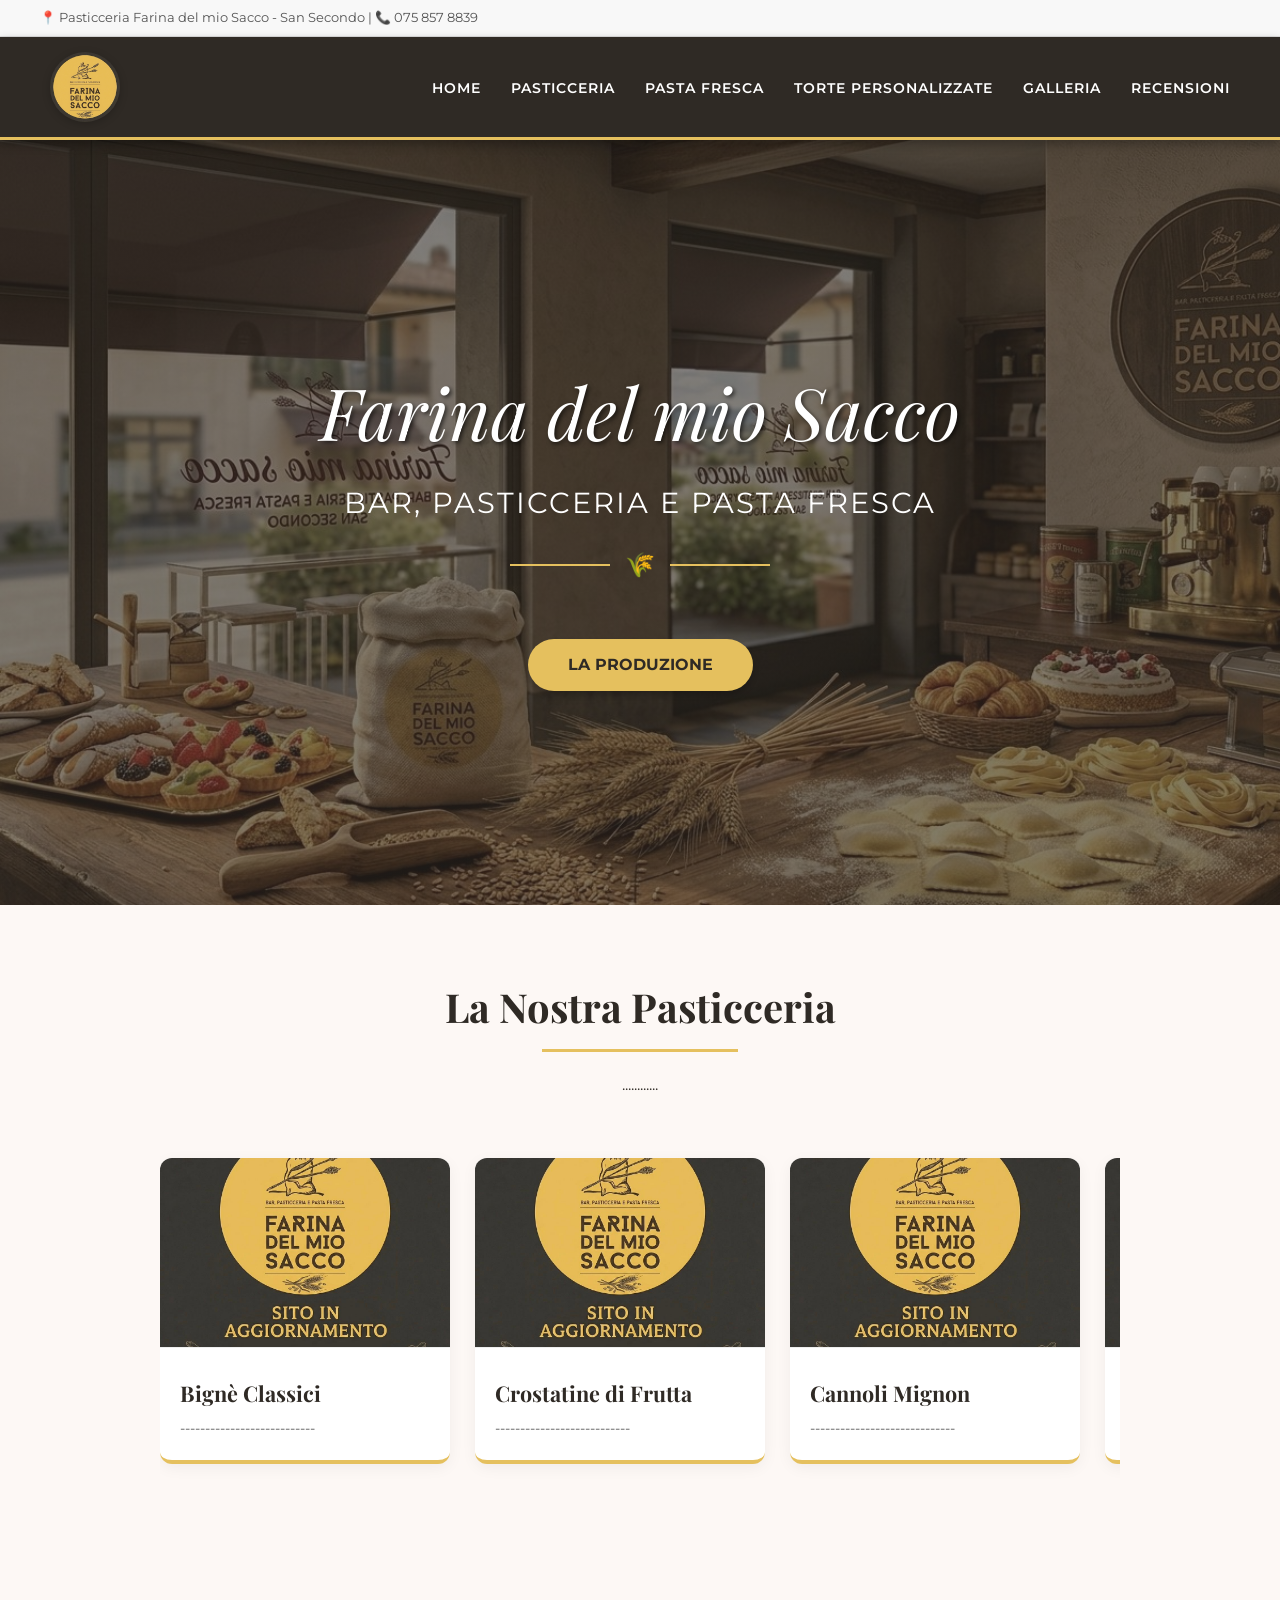
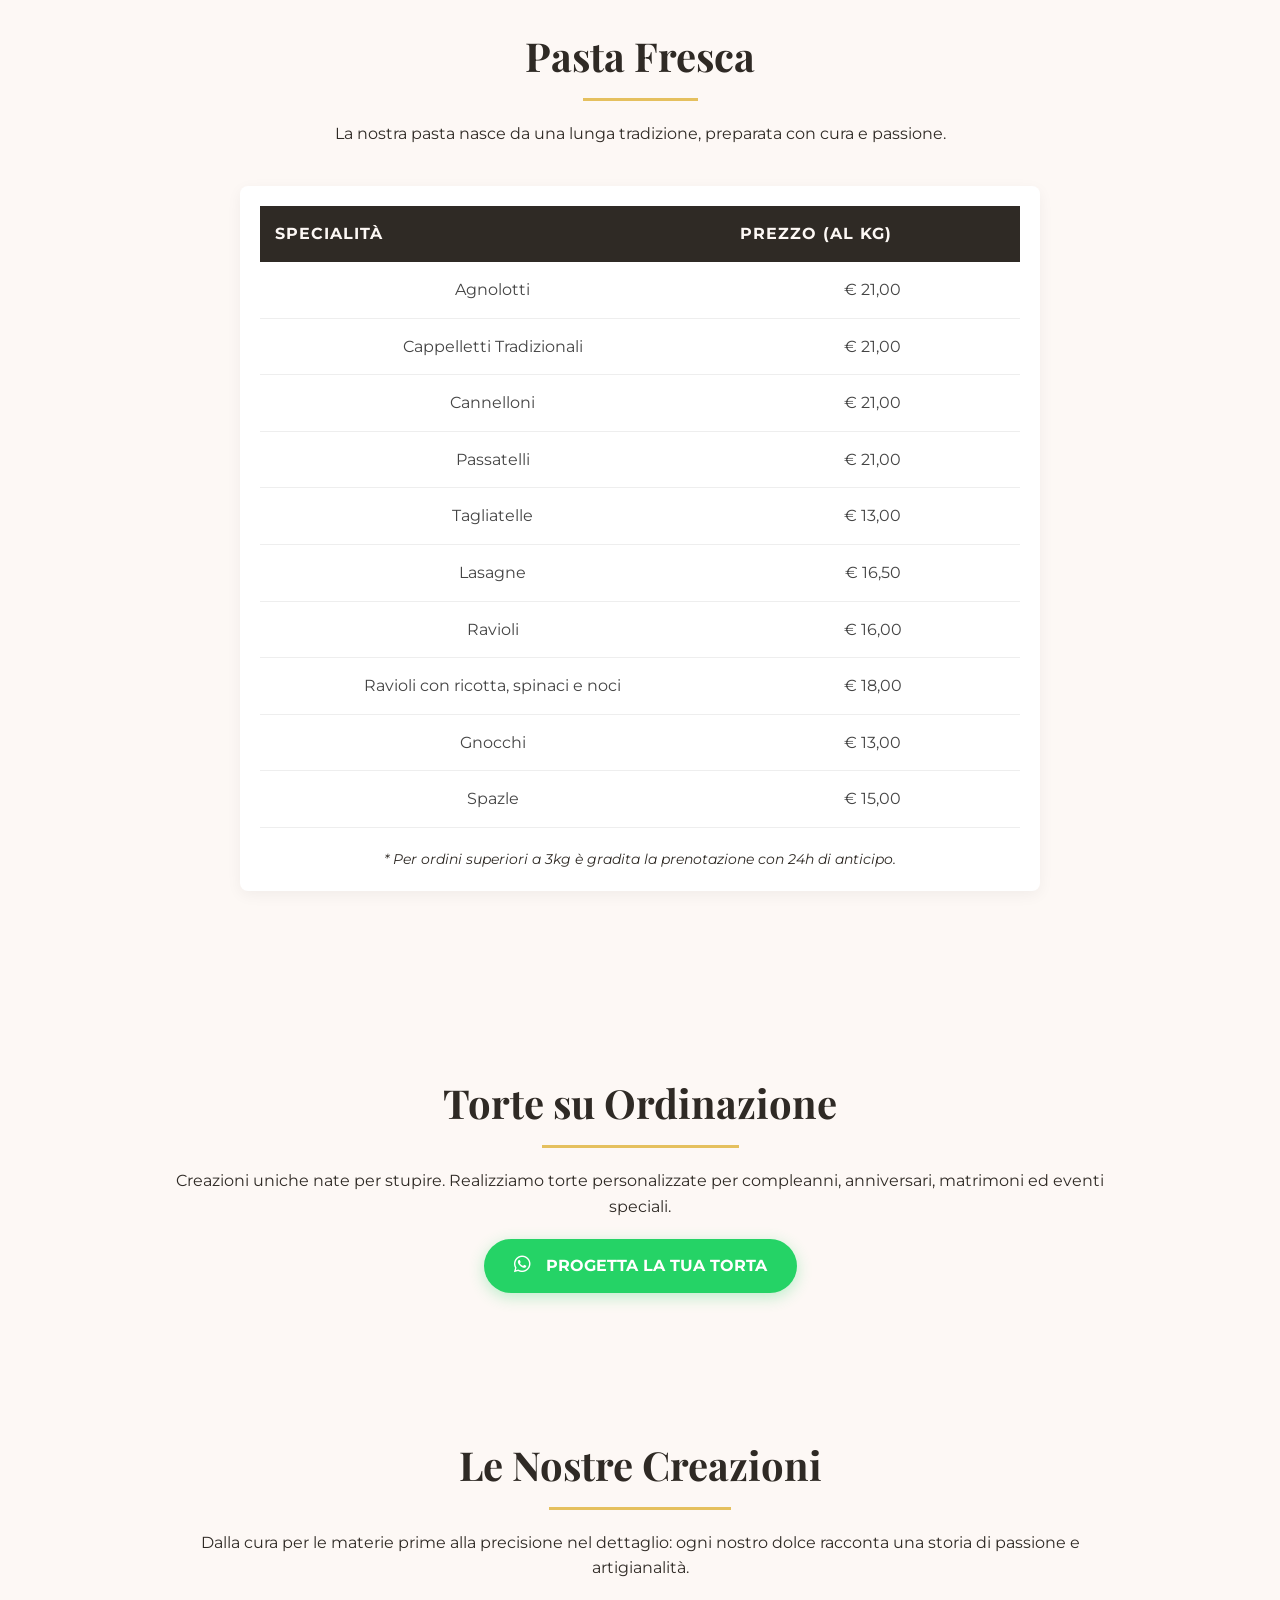
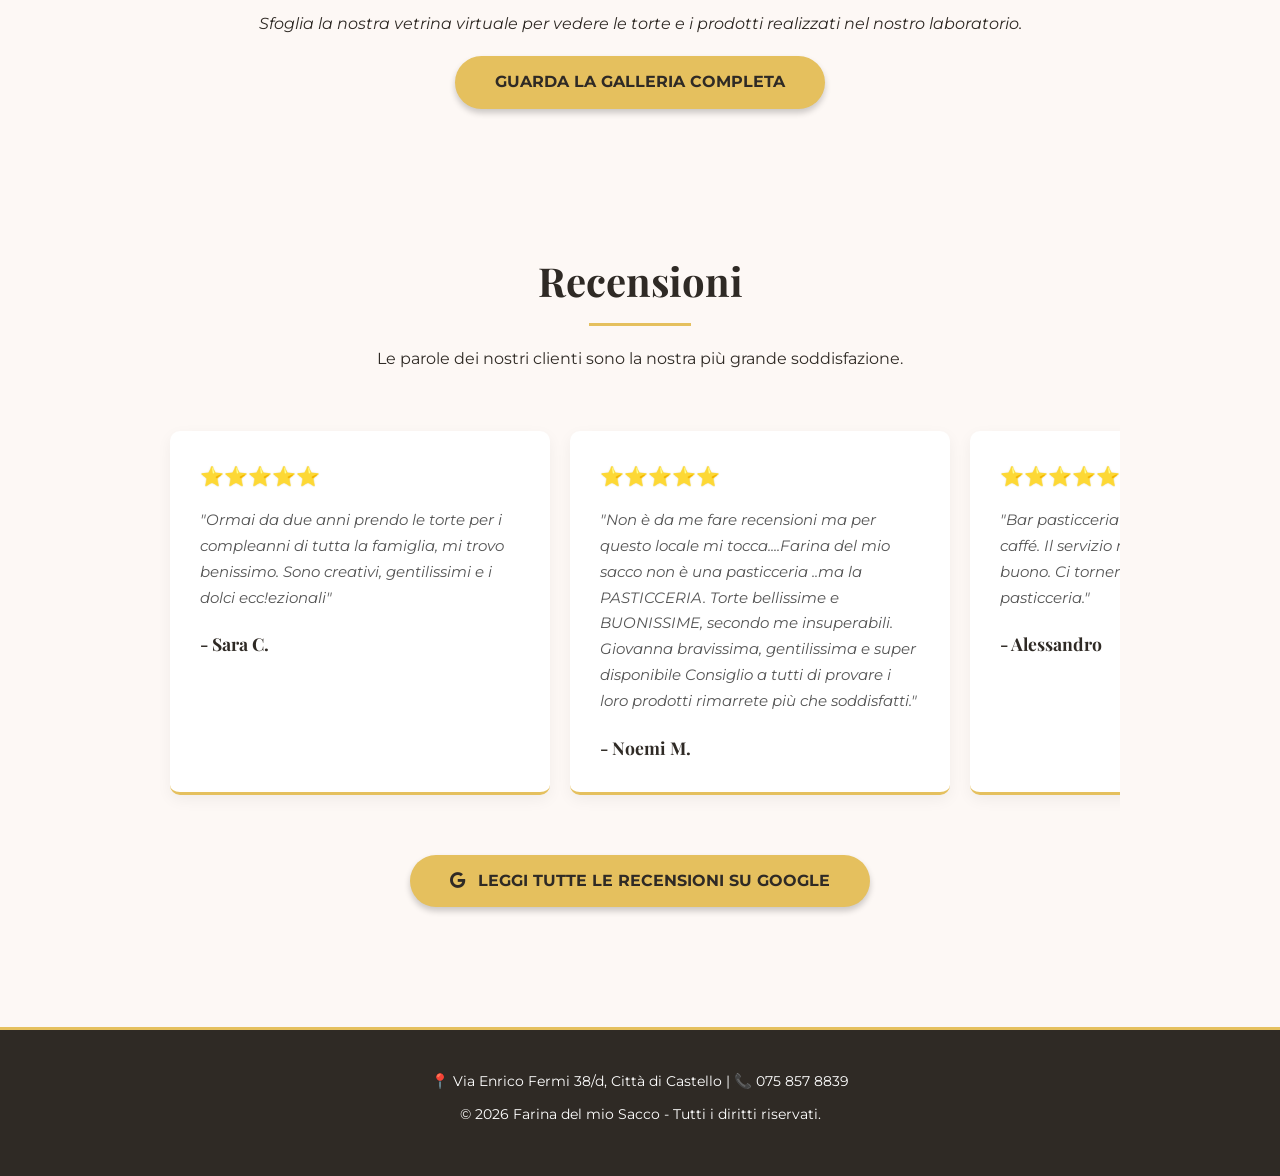
<file: index.html>
<!DOCTYPE html>
<html lang="it">
<head>
    <meta name="google-site-verification" content="fZH92hWPdjXM5qBKkM2mliUqQaB0fxtfPX-ThNQRSbo" />
    <meta charset="UTF-8">
    <meta name="viewport" content="width=device-width, initial-scale=1.0">
    <title>Farina del mio Sacco | Pasticceria e Pasta Fresca</title>
    
    <link rel="preconnect" href="https://fonts.googleapis.com">
    <link rel="preconnect" href="https://fonts.gstatic.com" crossorigin>
    <link href="https://fonts.googleapis.com/css2?family=Playfair+Display:ital,wght@0,400;0,700;1,400&family=Montserrat:wght@400;600&display=swap" rel="stylesheet">
    
    <link rel="stylesheet" href="https://cdnjs.cloudflare.com/ajax/libs/font-awesome/6.0.0/css/all.min.css">
    
    <link rel="icon" type="image/x-icon" href="immagini/logo.ico">
    <link rel="stylesheet" href="style.css">
</head>
<body>

    <div class="top-bar">
        <p>📍 Pasticceria Farina del mio Sacco - San Secondo | 📞 075 857 8839</p>
    </div>

    <header>
        <div class="logo-container">
            <img src="immagini/logo.ico" alt="Logo Farina del mio Sacco" class="logo-img">
        </div>
        
        <div class="menu-toggle" id="mobile-menu">
            <span class="bar"></span>
            <span class="bar"></span>
            <span class="bar"></span>
        </div>
        
        <nav>
            <ul>
                <li><a href="#home">Home</a></li>
                <li><a href="#pasticceria">Pasticceria</a></li>
                <li><a href="#pasta-fresca">Pasta Fresca</a></li>
                <li><a href="#torte">Torte Personalizzate</a></li>
                <li><a href="galleria.html">Galleria</a></li>
                <li><a href="#recensioni">Recensioni</a></li> 
            </ul>
        </nav>
    </header>

    <main>
        <section id="home" class="hero">
            <div class="hero-content">
                <h2 class="hero-title">Farina del mio Sacco</h2>
                <h3 class="hero-subtitle">Bar, Pasticceria e Pasta Fresca</h3>
                
                <div class="decorazione">
                    <span>🌾</span>
                </div>
                
                <a href="#pasticceria" class="btn-oro" style="text-decoration: none; display: inline-block; margin-top: 20px;">La Produzione</a>
            </div>
        </section>
        
        <section id="pasticceria" class="sezione">
            <h2>La Nostra Pasticceria</h2>
            <p>............</p>
            
            <div class="carosello-pasticceria">
                <div class="pasticcino-card">
                    <img src="immagini/aggiornamento.jpeg" alt="Bignè artigianali">
                    <div class="pasticcino-info">
                        <h3>Bignè Classici</h3>
                        <p>---------------------------</p>
                    </div>
                </div>
                
                <div class="pasticcino-card">
                    <img src="immagini/aggiornamento.jpeg" alt="Crostatine di frutta">
                    <div class="pasticcino-info">
                        <h3>Crostatine di Frutta</h3>
                        <p>---------------------------</p>
                    </div>
                </div>
                
                <div class="pasticcino-card">
                    <img src="immagini/aggiornamento.jpeg" alt="Cannoli siciliani mignon">
                    <div class="pasticcino-info">
                        <h3>Cannoli Mignon</h3>
                        <p>-----------------------------</p>
                    </div>
                </div>
                
                <div class="pasticcino-card">
                    <img src="immagini/aggiornamento.jpeg" alt="Millefoglie mignon">
                    <div class="pasticcino-info">
                        <h3>Millefoglie</h3>
                        <p>-----------------------------</p>
                    </div>
                </div>

                <div class="pasticcino-card">
                    <img src="immagini/aggiornamento.jpeg" alt="Biscotteria secca artigianale">
                    <div class="pasticcino-info">
                        <h3>Biscotteria Secca</h3>
                        <p>-----------------------------</p>
                    </div>
                </div>
            </div>
        </section>
        
        <section id="pasta-fresca" class="sezione" style="background-color: var(--panna);">
            <h2 class="titolo-sezione">Pasta Fresca</h2>
            <p>La nostra pasta nasce da una lunga tradizione, preparata con cura e passione.</p>

            <div class="listino-container">
                <table class="tabella-prezzi">
                    <thead>
                        <tr>
                            <th>Specialità</th>
                            <th>Prezzo (al kg)</th>
                        </tr>
                    </thead>
                    <tbody>
                        <tr><td>Agnolotti</td><td>€ 21,00</td></tr>
                        <tr><td>Cappelletti Tradizionali</td><td>€ 21,00</td></tr>
                        <tr><td>Cannelloni</td><td>€ 21,00</td></tr>
                        <tr><td>Passatelli</td><td>€ 21,00</td></tr>
                        <tr><td>Tagliatelle</td><td>€ 13,00</td></tr>
                        <tr><td>Lasagne</td><td>€ 16,50</td></tr>
                        <tr><td>Ravioli</td><td>€ 16,00</td></tr>
                        <tr><td>Ravioli con ricotta, spinaci e noci</td><td>€ 18,00</td></tr>
                        <tr><td>Gnocchi</td><td>€ 13,00</td></tr>
                        <tr><td>Spazle</td><td>€ 15,00</td></tr>
                    </tbody>
                </table>
                
                <p style="margin-top: 20px; font-style: italic; font-size: 0.9rem;">* Per ordini superiori a 3kg è gradita la prenotazione con 24h di anticipo.</p>
            </div>
        </section>

        <section id="torte" class="sezione">
            <h2>Torte su Ordinazione</h2>
            <p>Creazioni uniche nate per stupire. Realizziamo torte personalizzate per compleanni, anniversari, matrimoni ed eventi speciali.</p>
            
            <a href="https://wa.me/3392798903?text=Ciao!%20Vorrei%20progettare%20una%20torta%20personalizzata" target="_blank" class="btn-whatsapp">
                <i class="fab fa-whatsapp icona-wa"></i> Progetta la tua torta
            </a>
        </section>

        <section id="creazioni" class="sezione">
            <h2>Le Nostre Creazioni</h2>
            <p>
                Dalla cura per le materie prime alla precisione nel dettaglio: ogni nostro dolce racconta una storia di passione e artigianalità.
            </p>
            
            <div style="margin-top: 30px;">
                <p style="font-style: italic; margin-bottom: 20px;">Sfoglia la nostra vetrina virtuale per vedere le torte e i prodotti realizzati nel nostro laboratorio.</p>
                <a href="galleria.html" class="btn-oro" style="text-decoration: none;">Guarda la Galleria Completa</a>
            </div>
        </section>

        <section id="recensioni" class="sezione" style="background-color: var(--panna);">
            <h2>Recensioni</h2>
            <p>Le parole dei nostri clienti sono la nostra più grande soddisfazione.</p>
            
            <div class="recensioni-container">
                <div class="recensione-card">
                    <div class="stelle">⭐⭐⭐⭐⭐</div>
                    <p class="testo-recensione">"Ormai da due anni prendo le torte per i compleanni di tutta la famiglia, mi trovo benissimo. Sono creativi, gentilissimi e i dolci ecc!ezionali"</p>
                    <p class="autore">- Sara C.</p>
                </div>
                
                <div class="recensione-card">
                    <div class="stelle">⭐⭐⭐⭐⭐</div>
                    <p class="testo-recensione">"Non è da me fare recensioni ma per questo locale mi tocca....Farina del mio sacco non è una pasticceria ..ma la PASTICCERIA. Torte bellissime e BUONISSIME, secondo me insuperabili. Giovanna bravissima, gentilissima e super disponibile Consiglio a tutti di provare i loro prodotti rimarrete più che soddisfatti."</p>
                    <p class="autore">- Noemi M.</p>
                </div>
                
                <div class="recensione-card">
                    <div class="stelle">⭐⭐⭐⭐⭐</div>
                    <p class="testo-recensione">"Bar pasticceria mi sono fermato per un caffé. Il servizio nulla da dire . Il caffè buono. Ci tornerò per assaggiare la pasticceria."</p>
                    <p class="autore">- Alessandro</p>
                </div>
            </div>

            <div style="margin-top: 40px;">
                <a href="https://www.google.com/search?sca_esv=916ec883b16d68de&rlz=1C1GEWG_itIT1207IT1207&sxsrf=ANbL-n6uOmOM51w5E85HEzWK77GRZ1AlaQ:1779180192511&si=AL3DRZHrmvnFAVQPOO2Bzhf8AX9KZZ6raUI_dT7DG_z0kV2_x5jLBBXtnni8dmRv9dqBs0mQofxEFWSAQfP6rxskqYB1ZJzggoFy2b57uYg4nvMEu3d4UJ2EFOXsXZ8viHp7cwj9z6t8V4RzzjR4Vp45JCCcI7b4Rw%3D%3D&q=FARINA+DEL+MIO+SACCO+Recensioni&sa=X&ved=2ahUKEwiEzfba-sSUAxWq0gIHHf3sL74Q0bkNegQIMhAF&biw=1536&bih=730&dpr=1.25" target="_blank" class="btn-oro" style="text-decoration: none; display: inline-block;">
                    <i class="fab fa-google" style="margin-right: 8px;"></i> Leggi tutte le recensioni su Google
                </a>
            </div>
        </section>
    </main>
    
    <footer>
        <p>📍 Via Enrico Fermi 38/d, Città di Castello | 📞 075 857 8839</p>
        <p>&copy; 2026 Farina del mio Sacco - Tutti i diritti riservati.</p>
    </footer>

    <script src="script.js"></script>
</body>
</html>
</file>
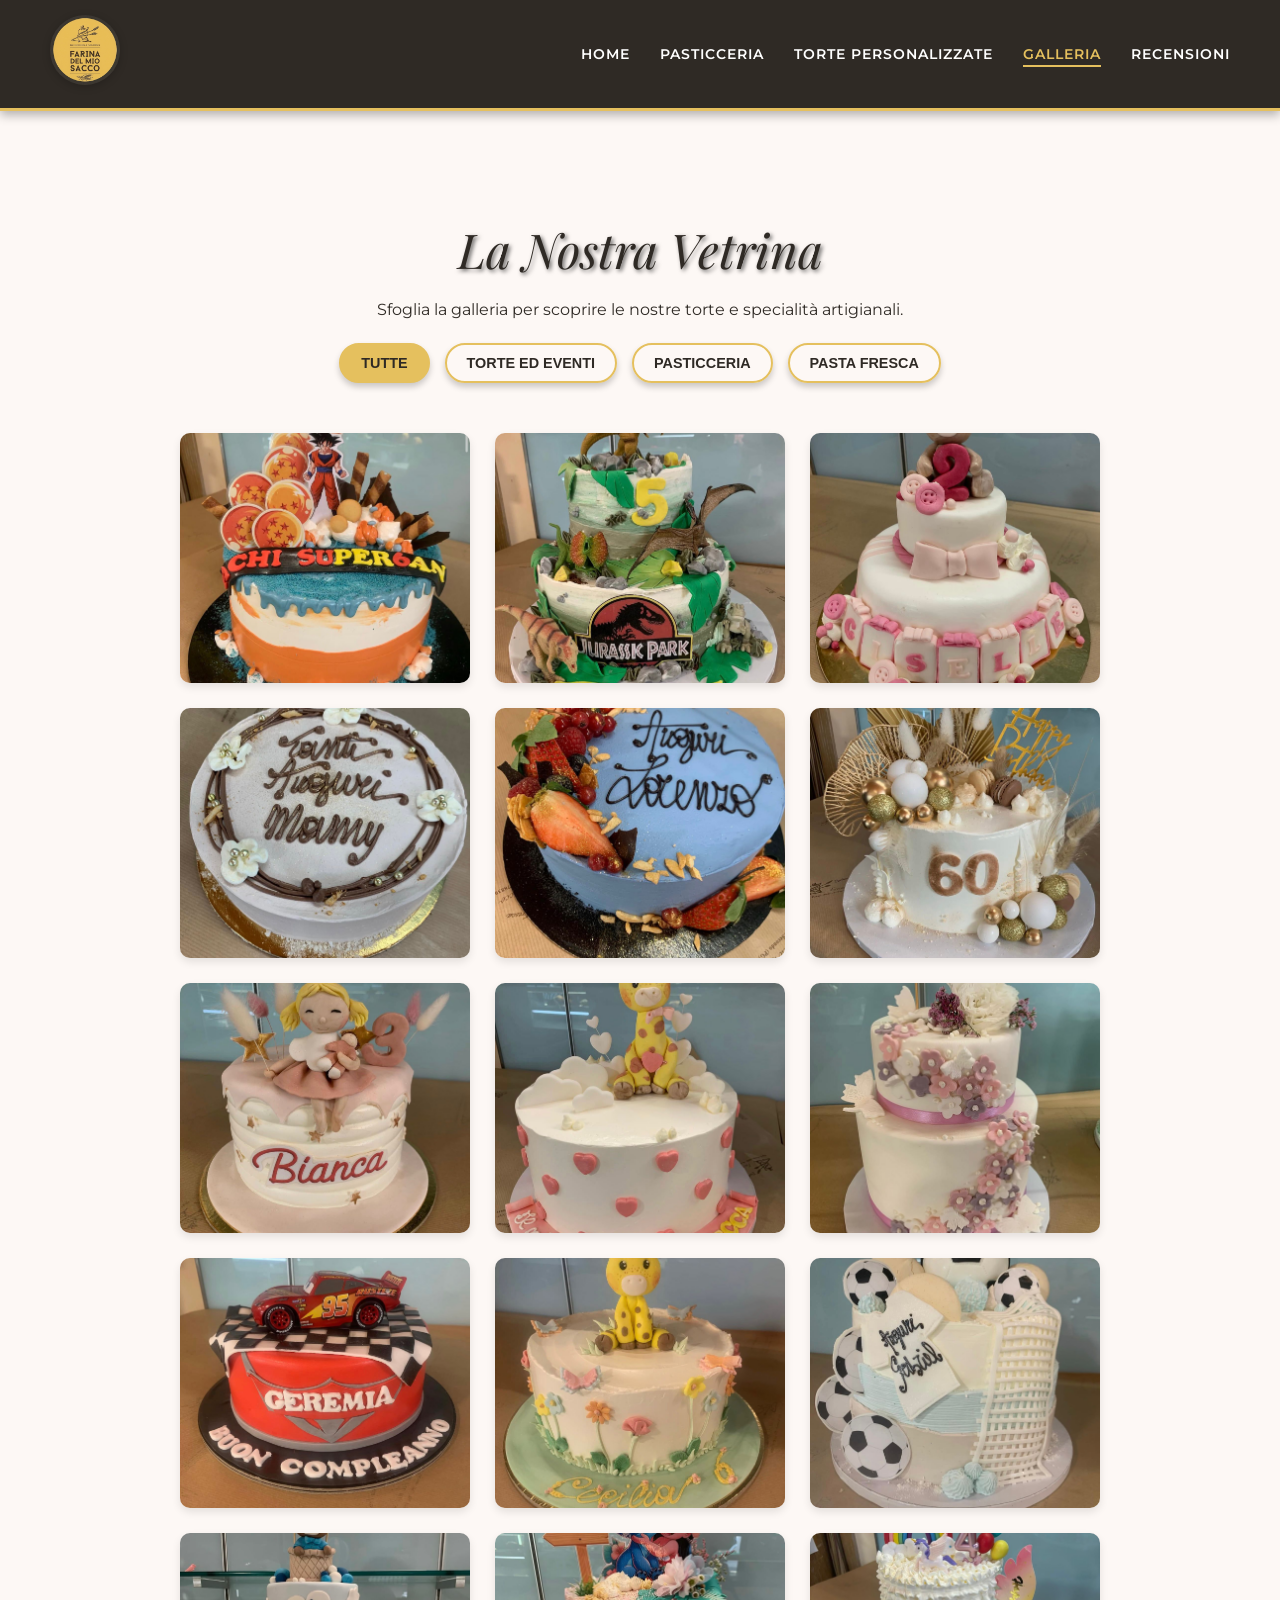
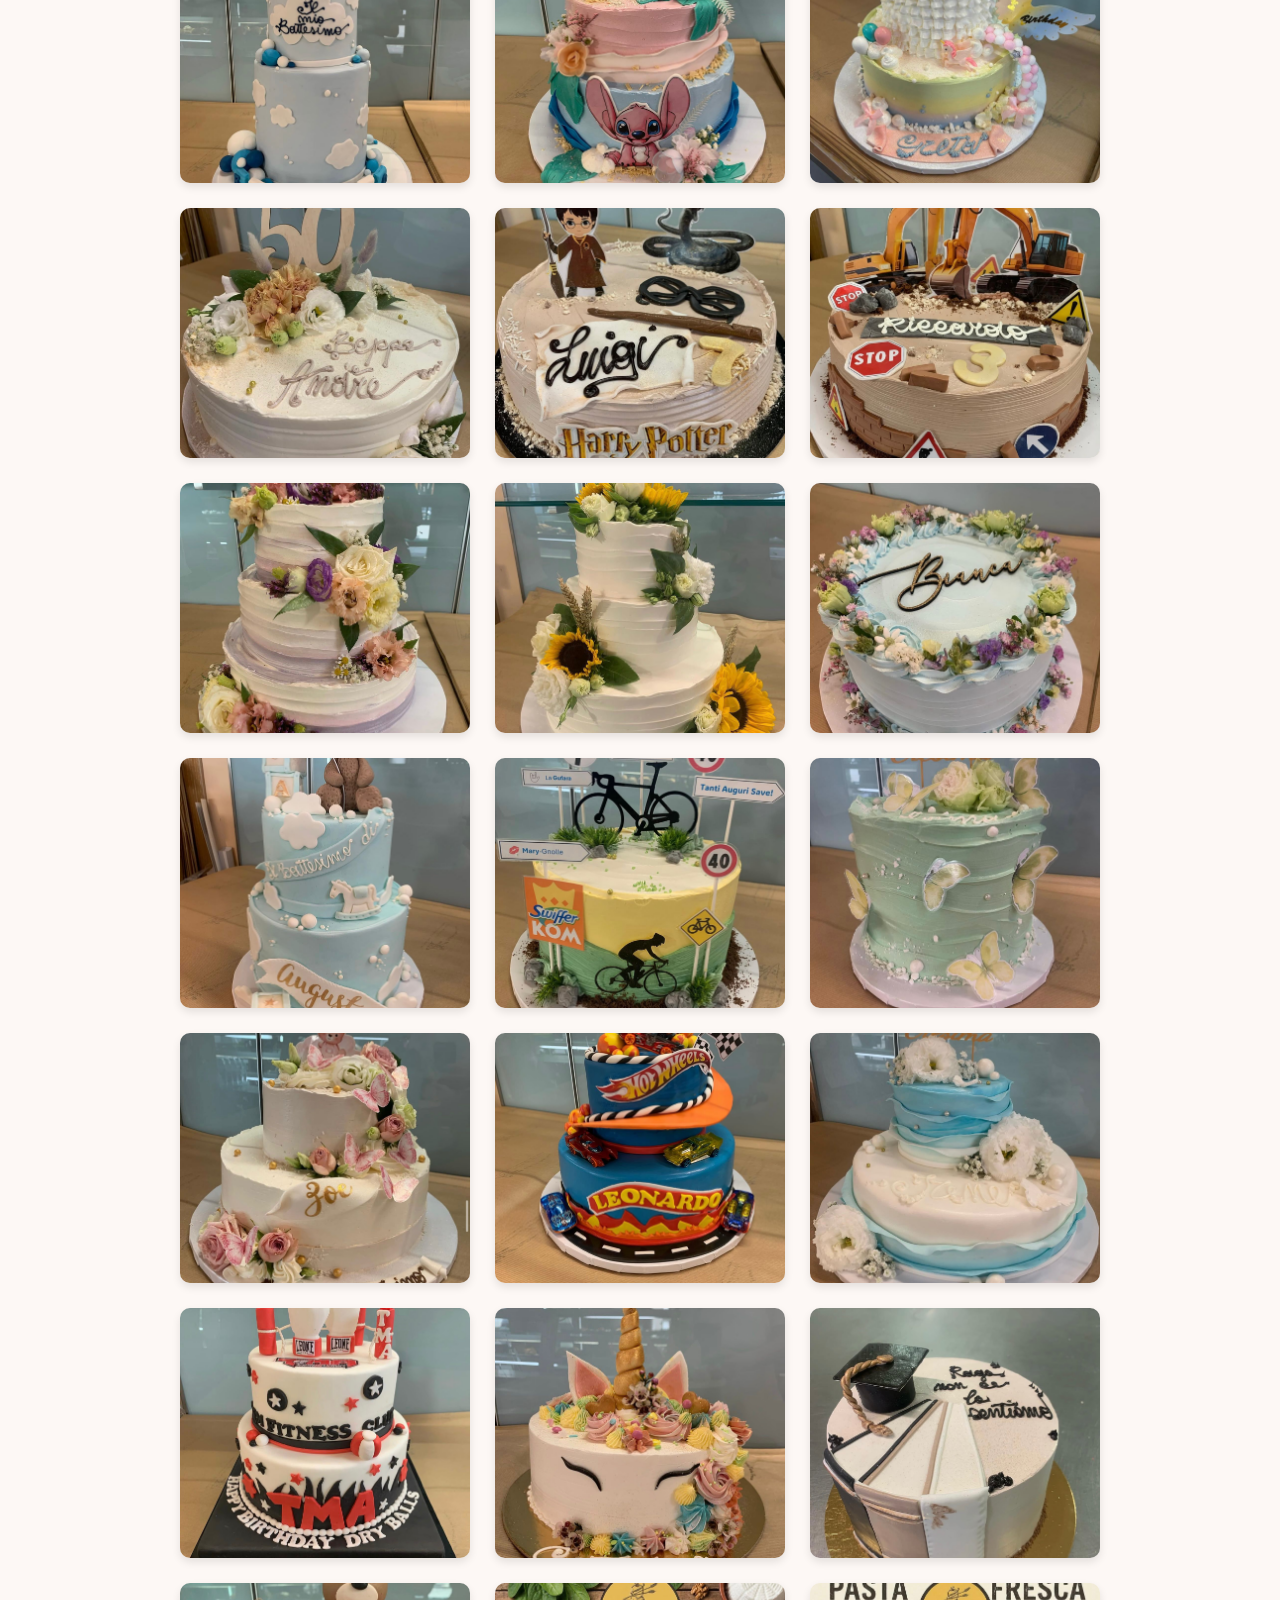
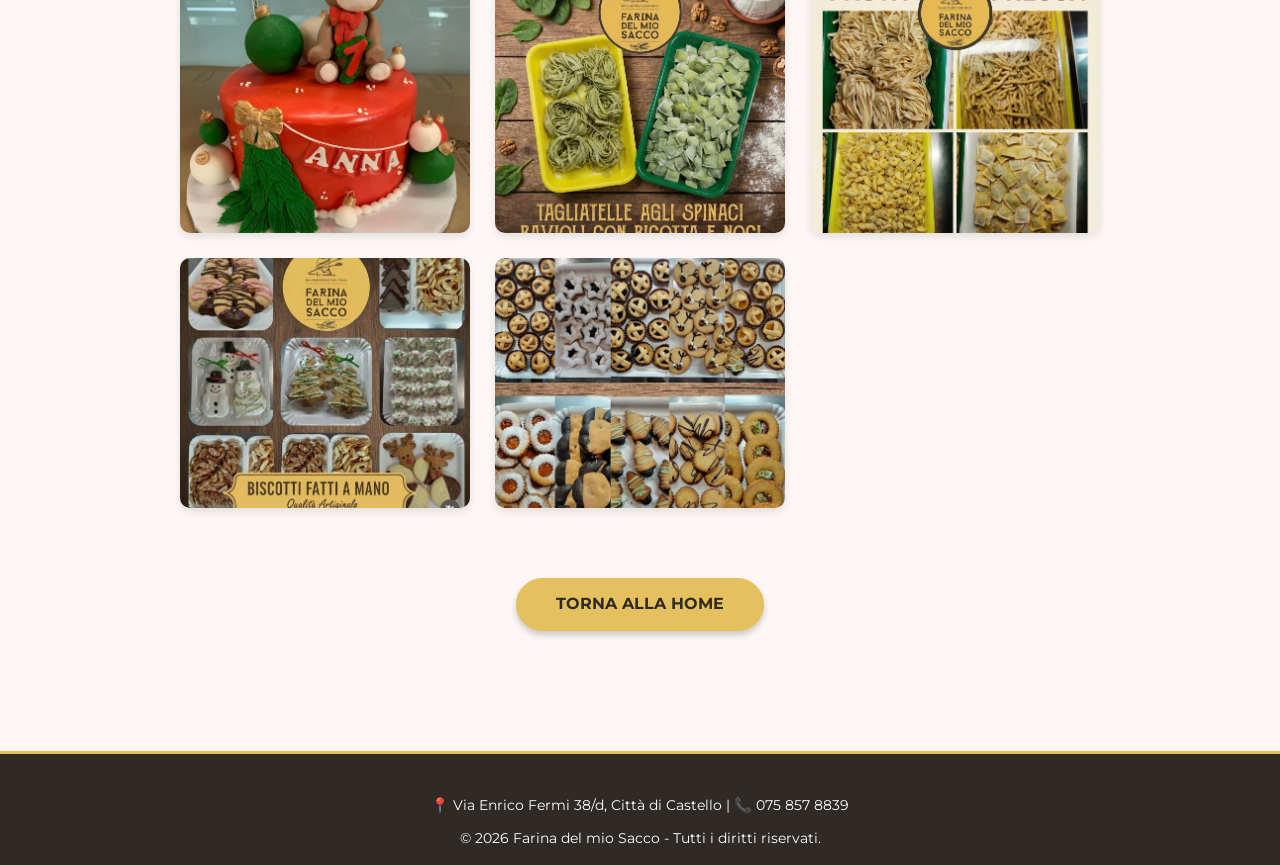
<file: galleria.html>
<!DOCTYPE html>
<html lang="it">
<head>
    <meta charset="UTF-8">
    <meta name="viewport" content="width=device-width, initial-scale=1.0">
    <title>Galleria Creazioni | Farina del mio Sacco</title>
    
    <link rel="preconnect" href="https://fonts.googleapis.com">
    <link rel="preconnect" href="https://fonts.gstatic.com" crossorigin>
    <link href="https://fonts.googleapis.com/css2?family=Playfair+Display:ital,wght@0,400;0,700;1,400&family=Montserrat:wght@400;600&display=swap" rel="stylesheet">
    
    <link rel="icon" type="image/x-icon" href="immagini/logo.ico">
    <link rel="stylesheet" href="style.css">
</head>
<body>

    <header>
        <div class="logo-container">
            <a href="index.html">
                <img src="immagini/logo.ico" alt="Logo" class="logo-img">
            </a>
        </div>
        
        <div class="menu-toggle" id="mobile-menu">
            <span class="bar"></span>
            <span class="bar"></span>
            <span class="bar"></span>
        </div>

        <nav>
            <ul>
                <li><a href="index.html">Home</a></li>
                <li><a href="index.html#pasticceria">Pasticceria</a></li>
                <li><a href="index.html#torte">Torte Personalizzate</a></li>
                <li><a href="galleria.html" class="active">Galleria</a></li>
				<li><a href="index.html#recensioni">Recensioni</a></li>
            </ul>
        </nav>
    </header>

    <main>
        <section class="sezione">
            <h1 class="hero-title" style="color: var(--colore-scuro); font-size: 3rem; margin-top: 30px;">La Nostra Vetrina</h1>
            <p>Sfoglia la galleria per scoprire le nostre torte e specialità artigianali.</p>
            
            <div class="filtri-galleria">
                <button class="btn-filtro active" data-filter="tutte">Tutte</button>
                <button class="btn-filtro" data-filter="torte">Torte ed Eventi</button>
                <button class="btn-filtro" data-filter="mignon">Pasticceria</button>
                <button class="btn-filtro" data-filter="pasta">Pasta Fresca</button>
            </div>

            <div class="griglia-galleria">
                
                <div class="foto-item" data-category="torte">
                    <img src="immagini/torta1.jpeg" alt="Torta Di Compleanno">
                    <div class="overlay"><span>Torta di Compleanno</span></div>
                </div>
				<div class="foto-item" data-category="torte">
                    <img src="immagini/torta2.jpeg" alt="Torta Di Compleanno">
                    <div class="overlay"><span>Torta di Compleanno</span></div>
                </div>
				<div class="foto-item" data-category="torte">
                    <img src="immagini/torta3.jpeg" alt="Torta Di Compleanno">
                    <div class="overlay"><span>Torta di Compleanno</span></div>
                </div>
				<div class="foto-item" data-category="torte">
                    <img src="immagini/torta4.jpeg" alt="Torta Di Compleanno">
                    <div class="overlay"><span>Torta di Compleanno</span></div>
                </div>
				<div class="foto-item" data-category="torte">
                    <img src="immagini/torta5.jpeg" alt="Torta Di Compleanno">
                    <div class="overlay"><span>Torta di Compleanno</span></div>
                </div>
				<div class="foto-item" data-category="torte">
                    <img src="immagini/torta6.jpeg" alt="Torta Di Compleanno">
                    <div class="overlay"><span>Torta di Compleanno</span></div>
                </div>
				<div class="foto-item" data-category="torte">
                    <img src="immagini/torta7.jpeg" alt="Torta Di Compleanno">
                    <div class="overlay"><span>Torta di Compleanno</span></div>
                </div>
				<div class="foto-item" data-category="torte">
                    <img src="immagini/torta8.jpeg" alt="Torta Di Compleanno">
                    <div class="overlay"><span>Torta di Compleanno</span></div>
                </div>
				<div class="foto-item" data-category="torte">
                    <img src="immagini/torta25.jpeg" alt="Torta Di Santa Cresima">
                    <div class="overlay"><span>Torta di Santa Cresima</span></div>
                </div>
				<div class="foto-item" data-category="torte">
                    <img src="immagini/torta9.jpeg" alt="Torta Di Compleanno">
                    <div class="overlay"><span>Torta di Compleanno</span></div>
                </div>
				<div class="foto-item" data-category="torte">
                    <img src="immagini/torta10.jpeg" alt="Torta Di Compleanno">
                    <div class="overlay"><span>Torta di Compleanno</span></div>
                </div>
				<div class="foto-item" data-category="torte">
                    <img src="immagini/torta11.jpeg" alt="Torta Di Compleanno">
                    <div class="overlay"><span>Torta di Compleanno</span></div>
                </div>
				<div class="foto-item" data-category="torte">
                    <img src="immagini/torta12.jpeg" alt="Torta di Battesimo">
                    <div class="overlay"><span>Torta di Battesimo</span></div>
                </div>
				<div class="foto-item" data-category="torte">
                    <img src="immagini/torta13.jpeg" alt="Torta Di Compleanno">
                    <div class="overlay"><span>Torta di Compleanno</span></div>
                </div>
				<div class="foto-item" data-category="torte">
                    <img src="immagini/torta14.jpeg" alt="Torta Di Compleanno">
                    <div class="overlay"><span>Torta di Compleanno</span></div>
                </div>
				<div class="foto-item" data-category="torte">
                    <img src="immagini/torta16.jpeg" alt="Torta Di Anniversario">
                    <div class="overlay"><span>Torta di Anniversario</span></div>
                </div>
				<div class="foto-item" data-category="torte">
                    <img src="immagini/torta17.jpeg" alt="Torta Di Compleanno">
                    <div class="overlay"><span>Torta di Compleanno</span></div>
                </div>
				<div class="foto-item" data-category="torte">
                    <img src="immagini/torta18.jpeg" alt="Torta Di Compleanno">
                    <div class="overlay"><span>Torta di Compleanno</span></div>
                </div>
				<div class="foto-item" data-category="torte">
                    <img src="immagini/torta19.jpeg" alt="Torta Di Matrimonio">
                    <div class="overlay"><span>Torta di Matrimonio</span></div>
                </div>
				<div class="foto-item" data-category="torte">
                    <img src="immagini/torta20.jpeg" alt="Torta Di Matrimonio">
                    <div class="overlay"><span>Torta di Matrimonio</span></div>
                </div>
				<div class="foto-item" data-category="torte">
                    <img src="immagini/torta21.jpeg" alt="Torta Di Compleanno">
                    <div class="overlay"><span>Torta di Compleanno</span></div>
                </div>
				<div class="foto-item" data-category="torte">
                    <img src="immagini/torta22.jpeg" alt="Torta Di Battesimo">
                    <div class="overlay"><span>Torta di Battesimo</span></div>
                </div>
				<div class="foto-item" data-category="torte">
                    <img src="immagini/torta23.jpeg" alt="Torta Di Compleanno">
                    <div class="overlay"><span>Torta di Compleanno</span></div>
                </div>
				<div class="foto-item" data-category="torte">
                    <img src="immagini/torta24.jpeg" alt="Torta Di Santa Cresima">
                    <div class="overlay"><span>Torta di Santa Cresima</span></div>
                </div>
				<div class="foto-item" data-category="torte">
                    <img src="immagini/torta27.jpeg" alt="Torta Di Battesimo">
                    <div class="overlay"><span>Torta di Battesimo</span></div>
                </div>
				<div class="foto-item" data-category="torte">
                    <img src="immagini/torta28.jpeg" alt="Torta Di Compleanno">
                    <div class="overlay"><span>Torta di Compleanno</span></div>
                </div>
				<div class="foto-item" data-category="torte">
                    <img src="immagini/torta26.jpeg" alt="Torta Di Santa Cresima">
                    <div class="overlay"><span>Torta di Santa Cresima</span></div>
                </div>
				<div class="foto-item" data-category="torte">
                    <img src="immagini/torta29.jpeg" alt="Evento">
                    <div class="overlay"><span>Evento</span></div>
                </div>
				<div class="foto-item" data-category="torte">
                    <img src="immagini/torta30.jpeg" alt="Torta Di Compleanno">
                    <div class="overlay"><span>Torta di Compleanno</span></div>
                </div>
				<div class="foto-item" data-category="torte">
                    <img src="immagini/torta31.jpeg" alt="Torta Di Laurea">
                    <div class="overlay"><span>Torta di Laurea</span></div>
                </div>
				<div class="foto-item" data-category="torte">
                    <img src="immagini/torta32.jpeg" alt="Torta Di Compleanno">
                    <div class="overlay"><span>Torta di Compleanno</span></div>
                </div>
                
                <div class="foto-item" data-category="pasta">
                    <img src="immagini/pastafresca1.jpeg" alt="Pasta Fresca">
                    <div class="overlay"><span>Tagliatelle e Ravioli</span></div>
                </div>
				<div class="foto-item" data-category="pasta">
                    <img src="immagini/pastafresca2.jpeg" alt="Pasta Fresca">
                    <div class="overlay"><span>Pasta fresca</span></div>
                </div>
                
                <div class="foto-item" data-category="mignon">
                    <img src="immagini/pasticceria1.jpeg" alt="Biscotteria secca">
                    <div class="overlay"><span>Biscotteria</span></div>
                </div>
				<div class="foto-item" data-category="mignon">
                    <img src="immagini/pasticceria2.jpeg" alt="Biscotteria secca">
                    <div class="overlay"><span>Biscotteria</span></div>
                </div>

            </div>
            
            <div style="margin-top: 50px;">
                <a href="index.html" class="btn-oro" style="text-decoration: none;">Torna alla Home</a>
            </div>
        </section>
        
        <div id="modal-galleria" class="modal">
            <span class="chiudi-modal">&times;</span>
            <img class="modal-content" id="img-modale" alt="Immagine ingrandita">
        </div>

    </main>

    <footer>
        <p>📍 Via Enrico Fermi 38/d, Città di Castello | 📞 075 857 8839</p>
        <p>&copy; 2026 Farina del mio Sacco - Tutti i diritti riservati.</p>
    </footer>
    
    <script src="script.js"></script>

</body>
</html>
</file>
<file: style.css>
/* --- IMPOSTAZIONI BASE E FONT --- */
* {
    margin: 0;
    padding: 0;
    box-sizing: border-box;
    /* Migliora la resa dei caratteri e dei bordi su tutti i browser */
    -webkit-font-smoothing: antialiased;
    -moz-osx-font-smoothing: grayscale;
}

:root {
    --colore-scuro: #2F2A25; /* Marrone "Testa di Moro" */
    --oro: #E5C05E;          /* Giallo Ocra/Oro */
    --panna: #FDF8F5;        /* Sfondo chiaro */
    --bianco: #FFFFFF;
    
    /* Font eleganti di Google Fonts */
    --font-titoli: 'Playfair Display', serif;
    --font-testi: 'Montserrat', sans-serif;
}

body {
    font-family: var(--font-testi);
    background-color: var(--panna);
    color: var(--colore-scuro);
    line-height: 1.6;
    overflow-x: hidden; 
}

/* --- SCORRIMENTO MORBIDO --- */
html {
    scroll-behavior: smooth;
}

/* --- STRUTTURA PRINCIPALE (Gabbia anti-bug) --- */
main {
    position: relative;
    /* z-index rimosso per permettere al modale di andare in primissimo piano! */
}

/* --- TOP BAR PICCOLA --- */
.top-bar {
    background-color: #f8f8f8;
    color: #555;
    text-align: left;
    padding: 8px 40px;
    font-size: 0.8rem;
    border-bottom: 1px solid #ddd;
}

/* --- HEADER E NAVBAR FISSA (VERSIONE ANTI-SFARFALLIO) --- */
header {
    position: sticky !important;
    top: 0 !important;
    z-index: 9999 !important;
    
    /* Stabilizzazione 3D per evitare micro-movimenti (jitter) */
    transform: translate3d(0, 0, 0) !important; /* Modificato a 0 per non superare il modale */
    backface-visibility: hidden !important;
    -webkit-backface-visibility: hidden !important;
    
    background-color: var(--colore-scuro) !important; 
    display: flex;
    justify-content: space-between; 
    align-items: center;
    padding: 15px 50px;
    transition: all 0.4s ease;
    box-shadow: 0 4px 10px rgba(0,0,0,0.3);
    border-bottom: 3px solid var(--oro);
}

/* --- HEADER QUANDO SCORRI (SOTTILE) --- */
header.scrolled {
    padding: 10px 50px !important; 
    background-color: rgba(47, 42, 37, 0.98) !important; 
    box-shadow: 0 5px 15px rgba(0,0,0,0.4);
}

/* --- LOGO --- */
.logo-container {
    display: flex;
    align-items: center;
}

.logo-img {
    height: 70px;
    width: 70px; 
    border-radius: 50% !important; 
    overflow: hidden !important;   
    object-fit: cover; 
    box-shadow: 0 2px 8px rgba(0,0,0,0.2); 
    transition: all 0.4s ease;
    image-rendering: -webkit-optimize-contrast;
}

header.scrolled .logo-img {
    height: 45px !important; 
    width: 45px !important; 
}

/* --- MENU NAVIGAZIONE --- */
nav ul {
    list-style: none;
    display: flex;
    gap: 30px;
}

nav a {
    color: var(--bianco);
    text-decoration: none;
    font-weight: 600;
    font-size: 0.85rem;
    text-transform: uppercase;
    letter-spacing: 1px;
    transition: color 0.3s;
}

nav a:hover, nav a.active {
    color: var(--oro);
}

nav a.active {
    border-bottom: 2px solid var(--oro);
    padding-bottom: 3px;
}

/* --- SEZIONE HERO (Immagine a tutto schermo) --- */
.hero {
    position: relative;
    height: 85vh; 
    background-image: linear-gradient(rgba(47, 42, 37, 0.6), rgba(47, 42, 37, 0.6)), url(immagini/sfondo.jpg);
    background-size: cover;
    background-position: center;
    display: flex;
    justify-content: center;
    align-items: center;
    text-align: center;
    color: var(--bianco);
}

/* --- CONTENITORE CENTRALE DELLA HERO --- */
.hero-content {
    max-width: 800px;
    z-index: 2;
    transform: translate3d(0, 0, 0);
    backface-visibility: hidden;
    -webkit-backface-visibility: hidden;
    perspective: 1000px; 
}

.hero-title {
    font-family: var(--font-titoli);
    font-size: 4.5rem;
    font-style: italic;
    font-weight: 400;
    margin-bottom: 10px;
    text-shadow: 2px 2px 4px rgba(0,0,0,0.6);
}

.hero-subtitle {
    font-family: var(--font-testi);
    font-size: 1.8rem;
    font-weight: 400;
    letter-spacing: 2px;
    text-transform: uppercase;
    margin-bottom: 20px;
}

/* --- DECORAZIONE TITOLI --- */
.decorazione {
    display: flex;
    align-items: center;
    justify-content: center;
    margin: 20px 0 35px 0;
}

.decorazione::before, .decorazione::after {
    content: '';
    width: 100px;
    margin: 0 15px;
    height: 0;
    border-top: 2px solid var(--oro);
}

.decorazione span {
    font-size: 1.5rem;
    color: var(--oro);
}

/* --- BOTTONI (CORRETTI: Non si spezzano più e il testo è centrato) --- */
.btn-oro, button {
    display: inline-block; /* Rende il bottone un blocco solido unico */
    text-align: center;    /* Centra perfettamente il testo se va su due righe */
    line-height: 1.4;      /* Spaziatura corretta tra le righe di testo */
    
    background-color: var(--oro);
    color: var(--colore-scuro);
    border: none;
    padding: 15px 40px;
    font-size: 1rem;
    font-weight: bold;
    text-transform: uppercase;
    border-radius: 30px; 
    cursor: pointer;
    transition: 0.3s;
    box-shadow: 0 4px 6px rgba(0,0,0,0.2);
}

.btn-oro:hover, button:hover {
    background-color: #d1a945; 
    transform: scale(1.05); 
}

/* --- SEZIONI CONTENUTO --- */
.sezione {
    padding: 70px 20px;
    max-width: 1000px;
    margin: 0 auto;
    text-align: center;
}

.sezione h2 {
    font-family: var(--font-titoli);
    color: var(--colore-scuro);
    font-size: 2.5rem;
    margin-bottom: 20px;
    position: relative;
    display: inline-block;
}

.sezione h2::after {
    content: '';
    display: block;
    width: 50%;
    height: 3px;
    background-color: var(--oro);
    margin: 10px auto 0;
}

/* --- GRIGLIA HOME PAGE --- */
.griglia {
    display: flex;
    gap: 30px;
    justify-content: center;
    margin-top: 40px;
    flex-wrap: wrap;
}

.card {
    background-color: var(--bianco);
    padding: 40px 30px;
    border-radius: 8px;
    border-bottom: 5px solid var(--oro);
    width: 320px;
    box-shadow: 0 5px 15px rgba(0,0,0,0.05);
    transition: transform 0.3s;
}

.card:hover {
    transform: translateY(-10px); 
}

.card h3 {
    font-family: var(--font-titoli);
    font-size: 1.8rem;
    color: var(--colore-scuro);
    margin-bottom: 15px;
}

/* --- CAROSELLO SCORREVOLE PASTICCERIA --- */
.carosello-pasticceria {
    display: flex;
    gap: 25px;
    margin-top: 40px;
    padding: 20px 10px;
    overflow-x: auto; 
    scroll-snap-type: x mandatory; 
    scrollbar-width: thin;
    scrollbar-color: var(--oro) transparent;
    -webkit-overflow-scrolling: touch; 
}

.carosello-pasticceria::-webkit-scrollbar {
    height: 8px;
}
.carosello-pasticceria::-webkit-scrollbar-thumb {
    background-color: var(--oro);
    border-radius: 10px;
}

.pasticcino-card {
    background-color: var(--bianco);
    min-width: 290px; 
    width: 290px;
    border-radius: 12px;
    overflow: hidden;
    box-shadow: 0 4px 15px rgba(0,0,0,0.05);
    border-bottom: 4px solid var(--oro);
    flex-shrink: 0;
    scroll-snap-align: start; 
    text-align: left;
    transition: transform 0.3s ease;
    transform: translateZ(0); 
}

.pasticcino-card:hover {
    transform: translateY(-5px);
}

.pasticcino-card img {
    width: 100%;
    height: 190px; 
    object-fit: cover; 
    border-bottom: 1px solid #eee;
    image-rendering: -webkit-optimize-contrast;
}

.pasticcino-info {
    padding: 20px;
}

.pasticcino-info h3 {
    font-family: var(--font-titoli);
    font-size: 1.35rem;
    color: var(--colore-scuro);
    margin-bottom: 8px;
}

.pasticcino-info p {
    font-size: 0.9rem;
    color: #555;
    line-height: 1.5;
}

/* --- FILTRI GALLERIA --- */
.filtri-galleria {
    display: flex;
    justify-content: center;
    flex-wrap: wrap;
    gap: 15px;
    margin-bottom: 30px;
    margin-top: 20px;
}

.btn-filtro {
    background-color: transparent;
    color: var(--colore-scuro);
    border: 2px solid var(--oro);
    padding: 8px 20px;
    border-radius: 30px;
    cursor: pointer;
    font-weight: bold;
    font-size: 0.9rem;
    transition: all 0.3s ease;
}

.btn-filtro:hover, .btn-filtro.active {
    background-color: var(--oro);
    color: var(--colore-scuro);
}

/* --- GALLERIA COMPLETA --- */
.griglia-galleria {
    display: grid;
    grid-template-columns: repeat(auto-fill, minmax(280px, 1fr)); 
    gap: 25px;
    padding: 20px;
    margin-top: 30px;
    max-width: 1100px;
    margin-left: auto;
    margin-right: auto;
}

.foto-item {
    z-index: 1;
    position: relative;
    overflow: hidden;
    border-radius: 10px;
    height: 250px;
    box-shadow: 0 4px 8px rgba(0,0,0,0.1);
    cursor: pointer;
}

.foto-item.nascosto {
    display: none;
}

.foto-item img {
    width: 100%;
    height: 100%;
    object-fit: cover; 
    transition: transform 0.5s;
}

.foto-item:hover img {
    transform: scale(1.1);
}

.overlay {
    position: absolute;
    bottom: 0;
    left: 0;
    right: 0;
    background: rgba(47, 42, 37, 0.8); 
    color: var(--oro);
    overflow: hidden;
    width: 100%;
    height: 0;
    transition: .5s ease;
    display: flex;
    justify-content: center;
    align-items: center;
}

.foto-item:hover .overlay {
    height: 25%; 
}

.overlay span {
    font-weight: bold;
    text-transform: uppercase;
    font-size: 0.9rem;
    letter-spacing: 1px;
}

/* --- EFFETTO SCHERMO INTERO (MODALE) --- */
.modal {
    display: none; 
    position: fixed; 
    z-index: 999999 !important; 
    left: 0;
    top: 0;
    width: 100%; 
    height: 100%; 
    background-color: rgba(30, 26, 23, 0.95); 
    justify-content: center;
    align-items: center;
}

.modal-content {
    max-width: 90%;
    max-height: 90vh; 
    border-radius: 8px;
    box-shadow: 0 5px 25px rgba(0,0,0,0.8);
    animation: zoomMorbido 0.3s ease; 
    object-fit: contain; 
}

.chiudi-modal {
    position: absolute;
    top: 20px;
    right: 35px;
    color: var(--panna);
    font-size: 50px;
    font-weight: bold;
    cursor: pointer;
    transition: color 0.3s;
}

.chiudi-modal:hover {
    color: var(--oro);
}

@keyframes zoomMorbido {
    from {transform: scale(0.8); opacity: 0;}
    to {transform: scale(1); opacity: 1;}
}

/* --- STILE TABELLA LISTINO --- */
#pasta-fresca {
    scroll-margin-top: 100px; 
}

.listino-container {
    max-width: 800px;
    margin: 40px auto;
    padding: 20px;
    background: white;
    border-radius: 8px;
    box-shadow: 0 4px 15px rgba(0,0,0,0.05);
}

.tabella-prezzi {
    width: 100%;
    border-collapse: collapse;
    font-family: var(--font-testi);
}

.tabella-prezzi th {
    background-color: var(--colore-scuro);
    color: var(--panna);
    padding: 15px;
    text-align: left;
    text-transform: uppercase;
    letter-spacing: 1px;
}

.tabella-prezzi td {
    padding: 15px;
    border-bottom: 1px solid #eee;
    color: #444;
}

.tabella-prezzi tr:hover {
    background-color: #fcfaf5; 
}

/* --- SEZIONE RECENSIONI --- */
.recensioni-container {
    display: flex;
    gap: 20px;
    margin-top: 40px;
    padding: 20px 10px;
    overflow-x: auto; 
    scroll-snap-type: x mandatory; 
    scrollbar-width: thin;
    scrollbar-color: var(--oro) transparent;
    -webkit-overflow-scrolling: touch;
}

.recensioni-container::-webkit-scrollbar {
    height: 8px;
}
.recensioni-container::-webkit-scrollbar-thumb {
    background-color: var(--oro);
    border-radius: 10px;
}

.recensione-card {
    background-color: var(--bianco);
    width: 380px; 
    max-width: 85vw; 
    padding: 30px;
    border-radius: 10px;
    box-shadow: 0 5px 15px rgba(0,0,0,0.05);
    border-bottom: 3px solid var(--oro);
    text-align: left;
    flex-shrink: 0; 
    scroll-snap-align: center; 
}

.stelle {
    font-size: 1.2rem;
    margin-bottom: 15px;
    text-shadow: 0 0 2px rgba(0,0,0,0.1); 
}

.testo-recensione {
    font-style: italic;
    color: #555;
    margin-bottom: 20px;
    font-size: 0.95rem;
    line-height: 1.7;
}

.autore {
    font-weight: bold;
    color: var(--colore-scuro);
    font-family: var(--font-titoli);
    font-size: 1.1rem;
}

/* --- FOOTER --- */
footer {
    background-color: var(--colore-scuro);
    color: var(--bianco);
    text-align: center;
    padding: 40px 20px;
    margin-top: 50px;
    border-top: 3px solid var(--oro);
}

footer p {
    font-size: 0.9rem;
    margin-bottom: 10px;
}

/* --- BOTTONE WHATSAPP --- */
.btn-whatsapp {
    display: inline-block; /* Rende il bottone un blocco compatto */
    text-align: center;
    line-height: 1.4;
    background-color: #25D366; 
    color: white;
    text-decoration: none;
    padding: 15px 30px;
    border-radius: 50px;
    font-weight: bold;
    text-transform: uppercase;
    margin-top: 20px;
    transition: 0.3s;
    box-shadow: 0 4px 15px rgba(37, 211, 102, 0.3);
}

.btn-whatsapp:hover {
    background-color: #128C7E; 
    transform: scale(1.05);
}

.icona-wa {
    margin-right: 10px;
    font-size: 1.2rem;
}

/* =========================================
   RESPONSIVE DESIGN (IL MENU HAMBURGER SCATTA A 1200px!)
   ========================================= */

.menu-toggle {
    display: none;
    flex-direction: column;
    gap: 6px;
    cursor: pointer;
    z-index: 10000; 
    padding: 10px; 
}

.menu-toggle .bar {
    width: 30px;
    height: 3px;
    background-color: var(--oro);
    transition: all 0.3s ease;
    border-radius: 3px;
}

/* ATTENZIONE: Questo 1200px è il segreto per non far rompere mai la navbar */
@media (max-width: 1200px) {
    
    .top-bar {
        font-size: 0.7rem;
        padding: 8px 10px;
        text-align: center;
    }

    header {
        padding: 10px 20px !important; 
    }

    header.scrolled {
        padding: 10px 20px !important;
    }

    .menu-toggle {
        display: flex;
        position: absolute;
        right: 15px; 
    }

    /* Trasforma la navbar nel menu a tendina */
    nav ul {
        position: absolute;
        top: 100%; 
        left: -100%; 
        width: 100%;
        background-color: rgba(47, 42, 37, 0.98); 
        flex-direction: column;
        text-align: center;
        padding: 20px 0;
        transition: left 0.4s ease; 
        box-shadow: 0 10px 15px rgba(0,0,0,0.3);
        z-index: 9998;
    }

    nav ul.active {
        left: 0;
    }

    nav ul li {
        margin: 15px 0;
    }

    /* Riduciamo leggermente l'imbottitura dei bottoni sui telefoni/tablet per comodità */
    .btn-oro, button, .btn-whatsapp {
        padding: 12px 20px; 
        font-size: 0.9rem;
    }

    .hero-title {
        font-size: 2.8rem;
    }

    .hero-subtitle {
        font-size: 1.2rem;
    }

    .listino-container {
        overflow-x: auto;
        padding: 10px;
    }

    .card {
        width: 100%;
        max-width: 350px;
    }

    .pasticcino-card {
        min-width: 260px;
        width: 260px;
    }

    .recensione-card {
        min-width: auto;
    }
}
</file>
